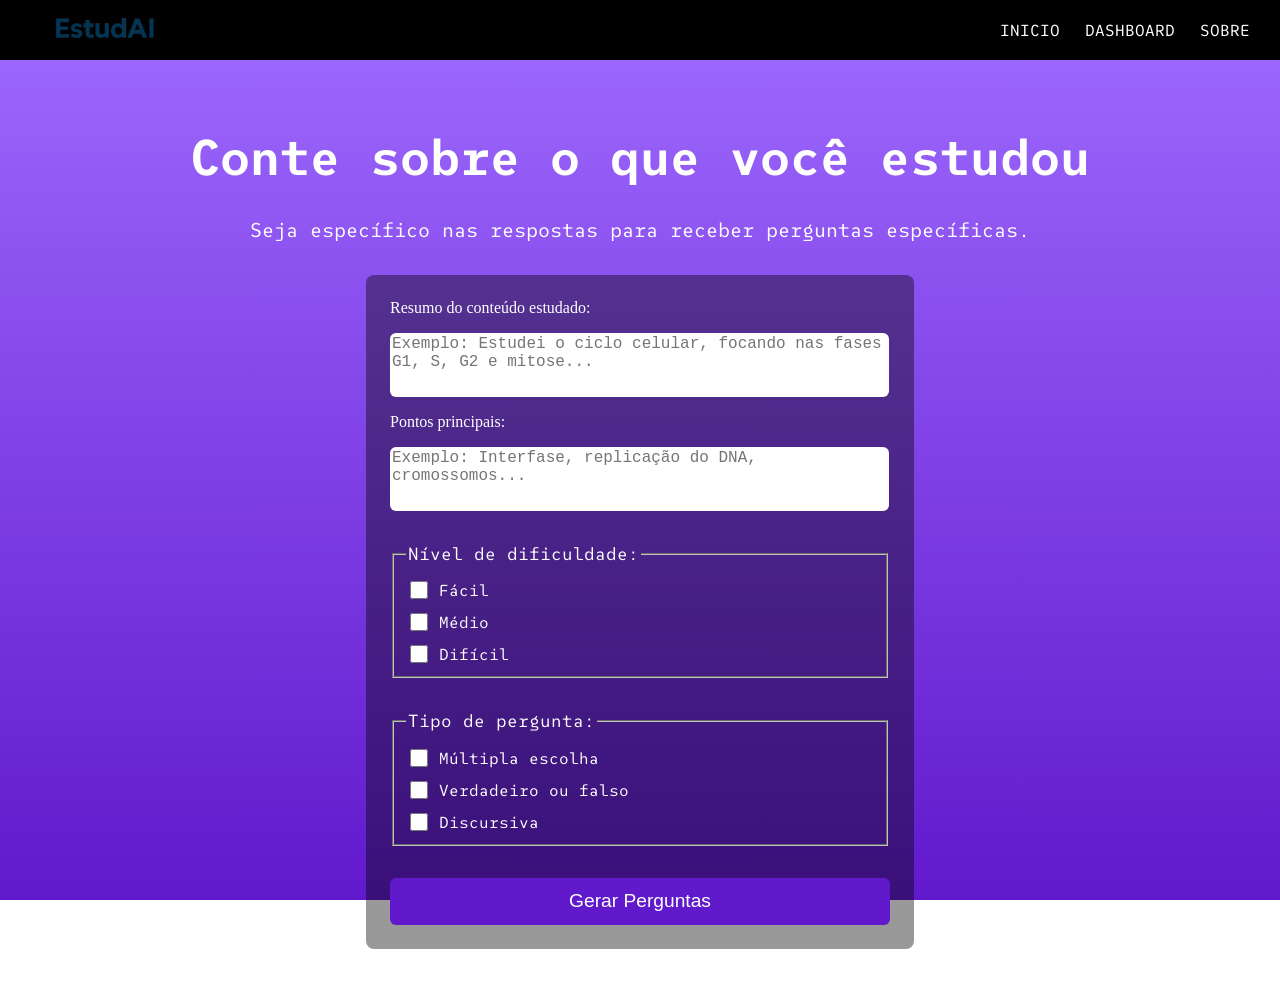
<file: EstudAI/quiz.html>
<!DOCTYPE html>
<html lang="pt-br">
<head>
    <meta charset="UTF-8">
    <meta name="viewport" content="width=device-width, initial-scale=1.0">
    <title>EstudAI</title>
    <link rel="stylesheet" href="quiz.css">
    <link rel="shortcut icon" href="assets/logokbeca.ico" type="image/x-icon">
</head>
<body>
    <div class="home-bar">
      <nav>
        <a href="index.html" class="home">INICIO</a>
        <a href="dashboard.html">DASHBOARD</a>
        <a href="#">SOBRE</a>
        <img src="assets/logonome.png" alt="logo.png" class="logo">
        <a href="index.html" class="btn-logo"></a>
      </nav>
    </div>

    <main>
  <h1>Conte sobre o que você estudou</h1>
  <p class="subtitle">Seja específico nas respostas para receber perguntas específicas.</p>

  <form id="study-form">
    <label for="resumo">Resumo do conteúdo estudado:</label>
    <textarea id="resumo" placeholder="Exemplo: Estudei o ciclo celular, focando nas fases G1, S, G2 e mitose..."></textarea>

    <label for="topicos">Pontos principais:</label>
    <textarea id="topicos" placeholder="Exemplo: Interfase, replicação do DNA, cromossomos..."></textarea>

    <fieldset class="checkbox-group">
      <legend>Nível de dificuldade:</legend>
      <label><input type="checkbox" name="dificuldade" value="facil"> Fácil</label>
      <label><input type="checkbox" name="dificuldade" value="medio"> Médio</label>
      <label><input type="checkbox" name="dificuldade" value="dificil"> Difícil</label>
    </fieldset>

    <fieldset class="checkbox-group">
      <legend>Tipo de pergunta:</legend>
      <label><input type="checkbox" name="tipo" value="multipla"> Múltipla escolha</label>
      <label><input type="checkbox" name="tipo" value="vf"> Verdadeiro ou falso</label>
      <label><input type="checkbox" name="tipo" value="discursiva"> Discursiva</label>
    </fieldset>

    <button type="submit" class="btn-gerar">Gerar Perguntas</button>
  </form>
</main>

</body>
</html>
</file>
<file: EstudAI/quiz.css>
@import url('https://fonts.googleapis.com/css2?family=Inter:ital,opsz,wght@0,14..32,100..900;1,14..32,100..900&family=SUSE+Mono:ital,wght@0,100..800;1,100..800&display=swap');

body {
  margin: 0;
  padding: 0;
  box-sizing: border-box;
  background: linear-gradient(180deg, #9f6bff, #6119cc);

  background-attachment: fixed;
  background-repeat: no-repeat;
  background-size: cover;
}

.home-bar {
  width: 100%;
  height: 60px;
  background-color: #000;
  color: #fff;
  display: flex;
  align-items: center;
  justify-content: flex-end;
  position: sticky;
  top: 0;
  gap: 20px;
}

.home-bar nav {
  display: flex;
  gap: 25px;
  padding-right: 30px;
}

.home-bar a {
  color: #fff;
  text-decoration: none;
  font-family: "SUSE Mono";
  font-size: 16px;
}

.home-bar a:hover {
  text-decoration: underline;
}

.btn-logo{
  position: fixed;
  top: 8px;
  left: 60px;
  width: 100px;
  height: 40px;
  z-index: 9999;
}

.logo {
  position: fixed;
  top: 18px;
  left: 55px;
  width: 100px;
  height: auto;
  z-index: 9999;
}

main {
  display: flex;
  flex-direction: column;
  align-items: center;
  padding: 2rem;
}

h1 {
  font-size: 50px;
  margin-bottom: 0.5rem;
  color: #fff;
  font-family: "SUSE Mono";
}

.subtitle {
  margin-bottom: 2rem;
  font-size: 20px;
  color: #fff;
  font-family: "SUSE Mono";
}

form {
  display: flex;
  flex-direction: column;
  gap: 1rem;
  width: 500px;
  background: rgba(0,0,0,0.4);
  padding: 1.5rem;
  border-radius: 8px;
  color: #fff;
}

textarea, select {
  width: 495px;
  height: 60px;
  border-radius: 6px;
  border: none;
  outline: none;
  font-size: 1rem;
  resize: none
}

.checkbox-group {
  display: flex;
  flex-direction: column;
  gap: 0.5rem;
  margin-top: 1rem;
  color: #fff;
  font-family: "SUSE Mono";
}

.checkbox-group legend {
  font-size: 1.1rem;
  margin-bottom: 0.5rem;
  color: #fff;
}

.checkbox-group label {
  display: flex;
  align-items: center;
  gap: 0.5rem;
  cursor: pointer;
}

.checkbox-group input[type="checkbox"] {
  width: 18px;
  height: 18px;
  cursor: pointer;
}


.btn-gerar {
  margin-top: 1rem;
  padding: 0.8rem;
  font-size: 1.2rem;
  border: none;
  border-radius: 6px;
  background: #6119cc;
  color: #fff;
  cursor: pointer;
  transition: 0.2s;
}

.btn-gerar:hover {
  background: #7a2fe0;
}
</file>
